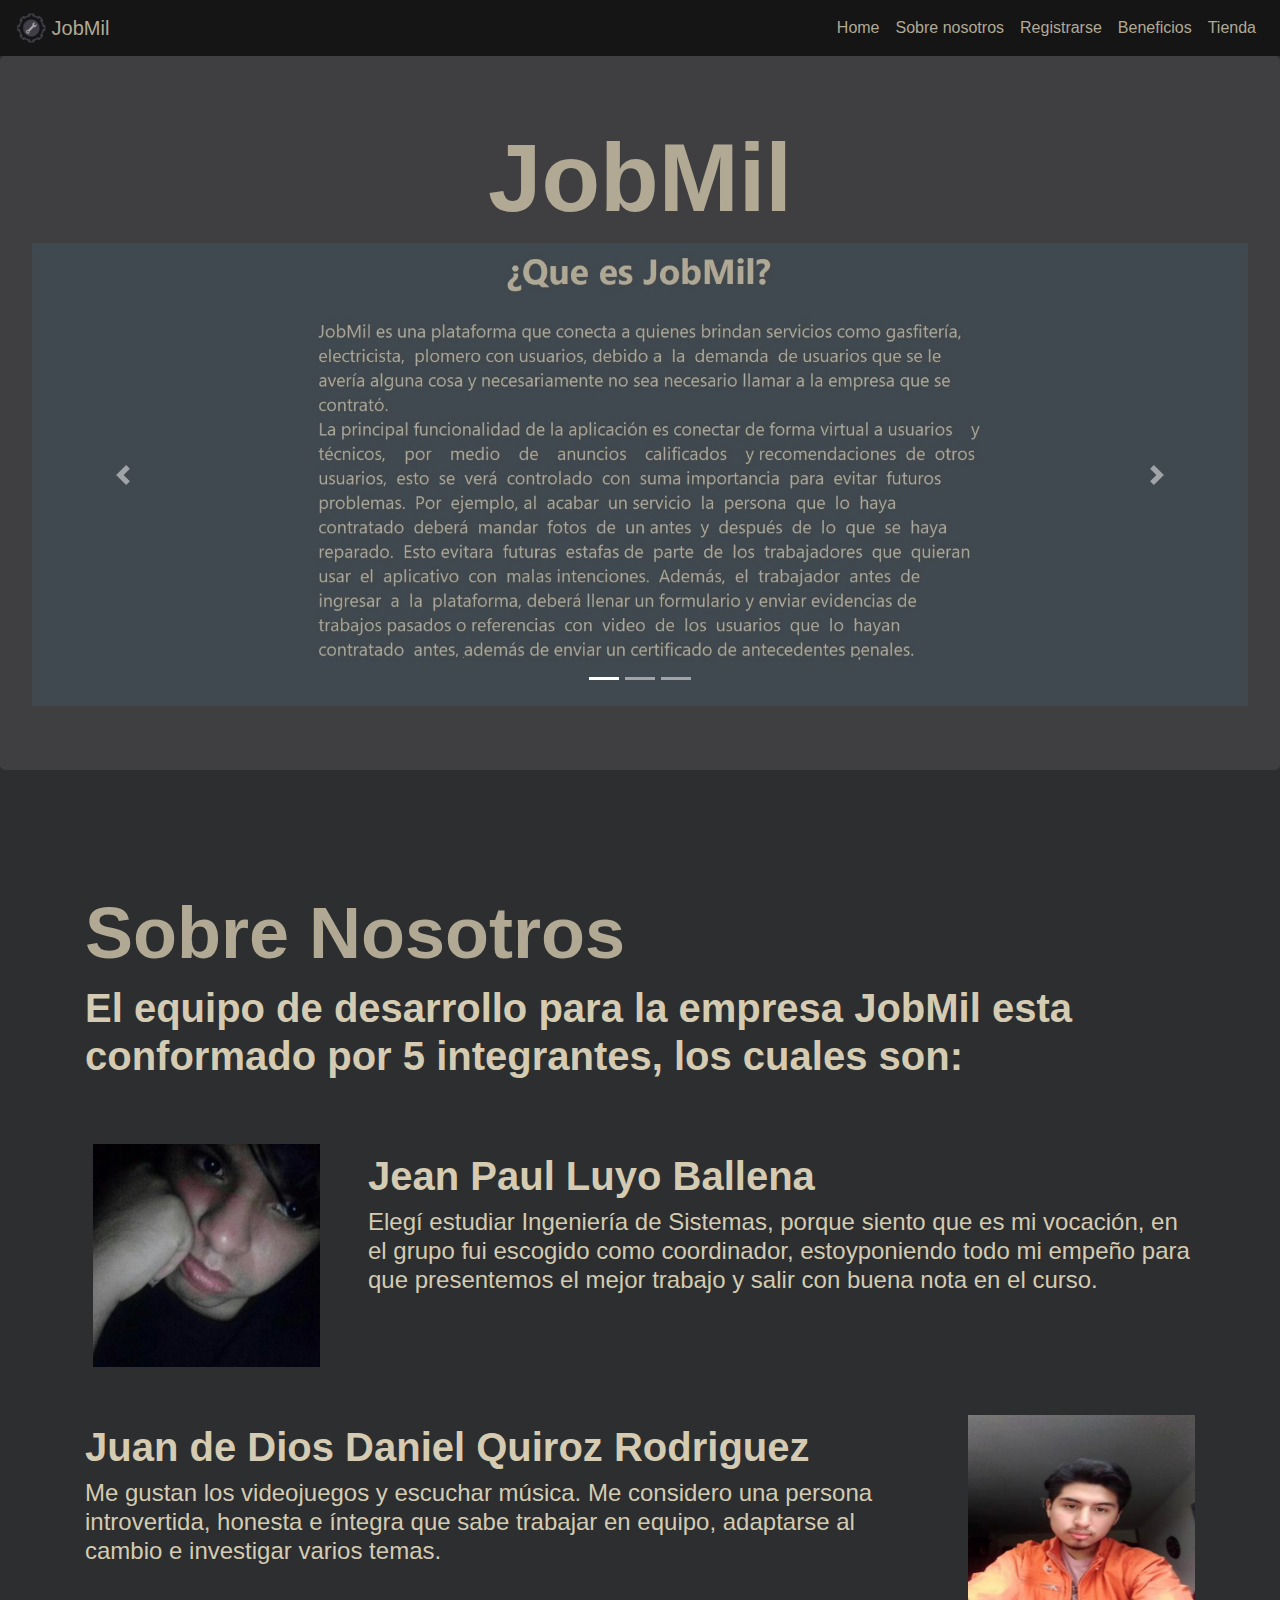
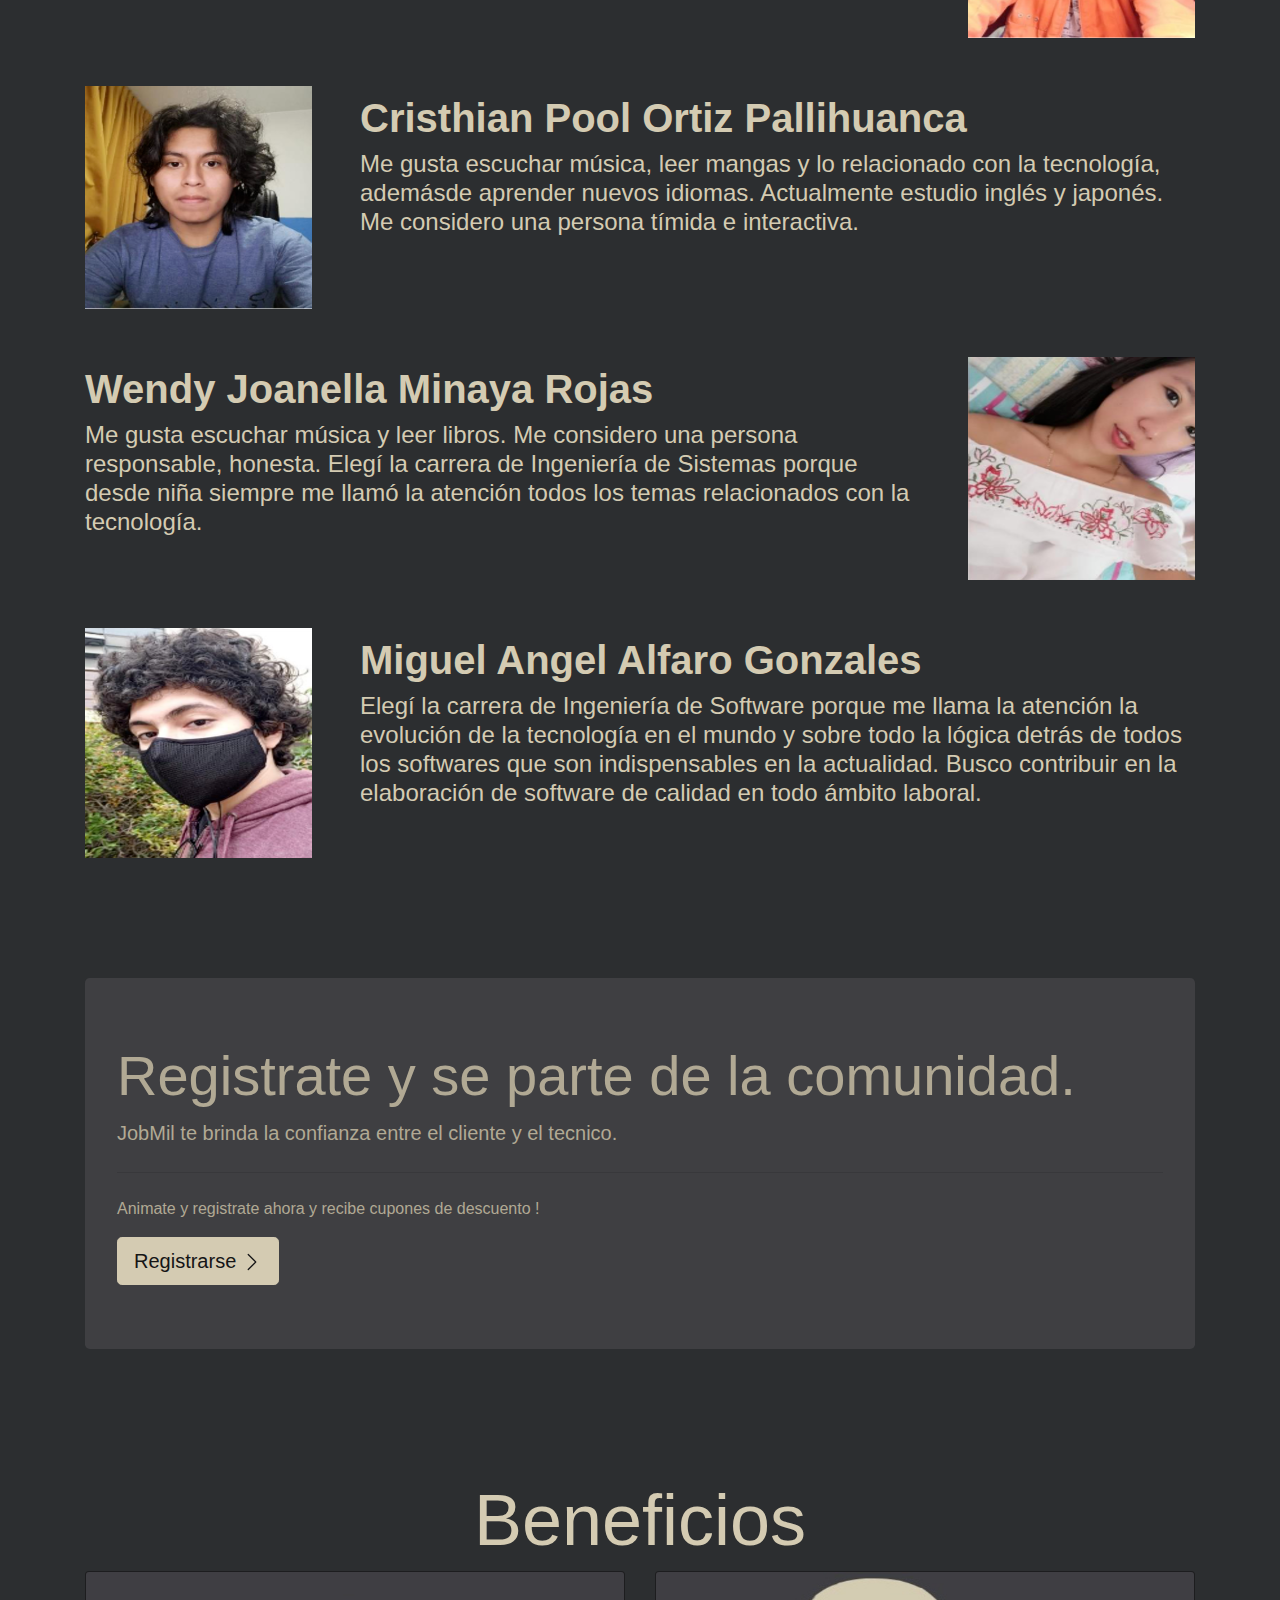
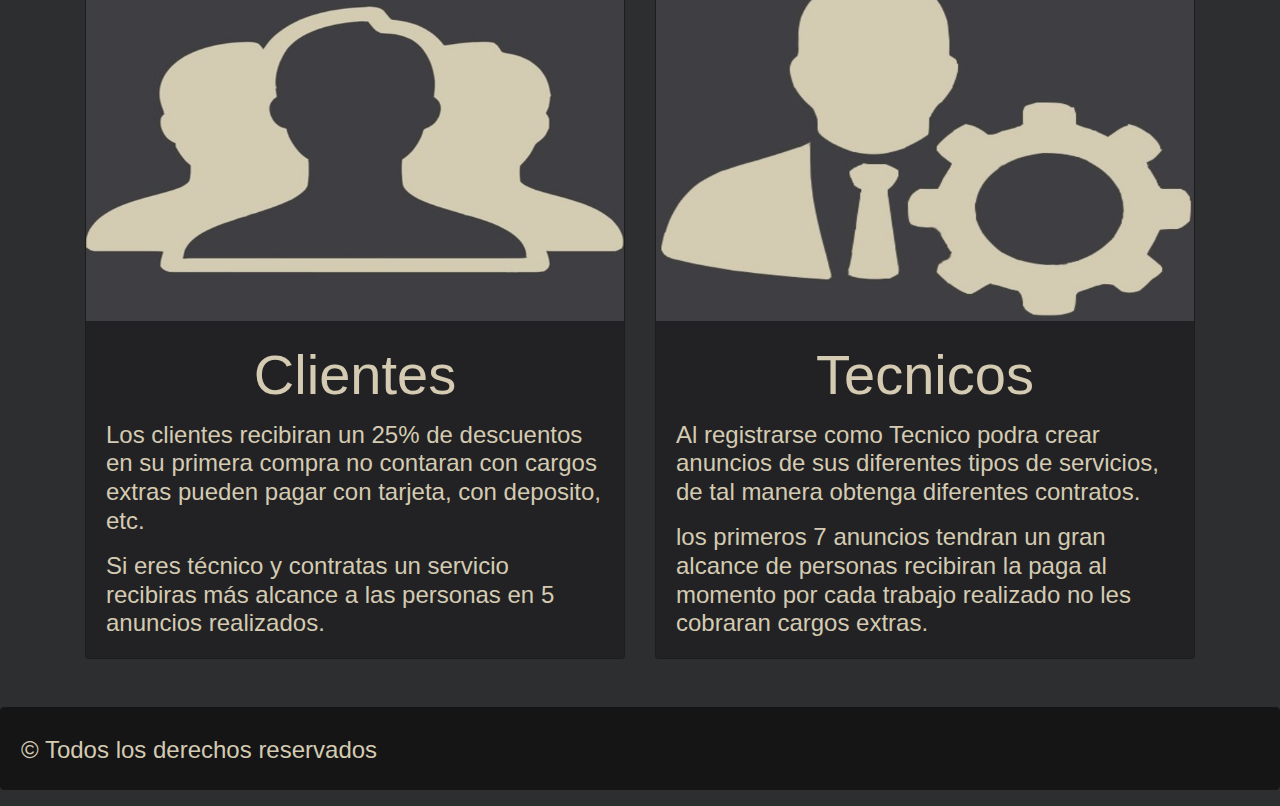
<file: index.html>
<!DOCTYPE html>
<html lang="es">
<head>
    <meta charset="UTF-8">
    <meta name="viewport" content="width=device-width, initial-scale=1.0">
    <title>JobMil</title>
    <link rel="stylesheet" href="/css/bootstrap.css">
    <link rel="stylesheet" href="/css/style.css">
    <meta name="keywords" content="técnico, tecnico, trabajos de casa, mil oficios, domicilio">
    <meta name="copyright" content="Jobmil"> 
    <link rel="icon" href="/images/rueda.png">
    
</head>

<body class="main">
    
    <header class="sticky-top">
      
      
        <nav class="navbar navbar-expand-md navbar-light bg-faded color_menu ">
                 
            
                <a class="navbar-brand " href="#">
                    <img src="/images/rueda.png" width="30" height="30" class="d-inline-block align-top" alt="" loading="lazy">
                    JobMil
                </a>
           

            <button class="navbar-toggler" type="button" data-toggle="collapse" data-target="#navbarTogglerDemo02" aria-controls="navbarTogglerDemo02" aria-expanded="false" aria-label="Toggle navigation">
                <span class="navbar-toggler-icon"></span>
            </button>

            <div class="collapse navbar-collapse" id="navbarTogglerDemo02">
                <div class="navbar-nav ml-auto text-center">
                    <a class="nav-item nav-link" href="#home">Home</a>
                    <a class="nav-item nav-link" href="#sobre-nosotros">Sobre nosotros</a>
                    <a class="nav-item nav-link" href="/registro.html">Registrarse</a>
                    <a class="nav-item nav-link" href="#beneficios">Beneficios</a>
                    <a class="nav-item nav-link" href="/tienda.html">Tienda</a>
                </div>
            </div>

        </nav>
      
        <!--
        <ul>
            <li><a href="#">Home</a></li>
            <li><a href="#">Sobre nosotros</a></li>   
            <li><a href="#">Sobre nosotros</a></li>
            <li><a href="/registro.html">Registrarse</a></li>
            <li><a href="#">Beneficios</a></li>
            <li><a href="/tienda.html">Tienda</a></li>
        </ul>
        -->
    </header>

    <main>
        
        
        <section class="container-fluid jumbotron ">
            <h1 class="display-1 text-center font-weight-bold text_color_main" id="home">JobMil</h1>
            
                <!--CARRUSEL PARA NOTICIAS-->
                <div id="carouselExampleCaptions" class="carousel slide" data-ride="carousel">
                    <ol class="carousel-indicators">
                      <li data-target="#carouselExampleCaptions" data-slide-to="0" class="active"></li>
                      <li data-target="#carouselExampleCaptions" data-slide-to="1"></li>
                      <li data-target="#carouselExampleCaptions" data-slide-to="2"></li>
                    </ol>
                    <div class="carousel-inner">
                      <div class="carousel-item active">
                        <img src="/images/imagen1.jpg" class="d-block w-100" alt="...">
                        <div class="carousel-caption d-sm-block d-md-block">
                                              
                      
                        </div>
                      </div>
                      
                      <div class="carousel-item">
                        
                        <iframe width="1839" height="700" src="https://www.youtube.com/embed/J9wiHONx4Ck?controls=0" class="d-block w-100" frameborder="0" allow="accelerometer; autoplay; clipboard-write; encrypted-media; gyroscope; picture-in-picture" allowfullscreen></iframe>
                        
                        <div class="carousel-caption d-sm-block d-md-block">
                          
                        
                        </div>
                      </div>
                      <div class="carousel-item">
                        <img src="/images/imagen2.jpg" class="d-block w-100" alt="...">
                        <div class="carousel-caption d-sm-block d-md-block">
                          
                        </div>
                      </div>
                    </div>
                    <a class="carousel-control-prev" href="#carouselExampleCaptions" role="button" data-slide="prev">
                      <span class="carousel-control-prev-icon" aria-hidden="true"></span>
                      <span class="sr-only">Previous</span>
                    </a>
                    <a class="carousel-control-next" href="#carouselExampleCaptions" role="button" data-slide="next">
                      <span class="carousel-control-next-icon" aria-hidden="true"></span>
                      <span class="sr-only">Next</span>
                    </a>
                </div>
              
            
        </section>
        <br>
        <section class="container ">
            
            <h2 class="display-3 mt-3 pt-5 text-left font-weight-bold text_color_main" id="sobre-nosotros">Sobre Nosotros</h2>
            <p class="display-5 mt-2  text-left font-weight-bold text_color_contenido">El equipo de desarrollo para la empresa JobMil esta conformado por 5 integrantes, los cuales son:</p>
            <br>
           
            <article class="mt-4">
                <div class="media position-relative">
                    <img src="/images/luyo.png" class="mr-5 ml-2" alt="luyo">
                    <div class="media-body">
                      <h3 class="display-5 mt-2  text-left font-weight-bold text_color_contenido">Jean Paul Luyo Ballena</h3>
                      <p class="display-6 text_color_contenido">Elegí estudiar Ingeniería de Sistemas, porque siento que es   mi   vocación,   en   el   grupo   fui   escogido   como coordinador,  estoyponiendo  todo  mi  empeño  para  que presentemos el mejor trabajo y salir con buena nota en el curso.</p>
                    </div>
                </div>
                <!--
                <h3>Jean Paul Luyo Ballena</h3>
                <p>Elegí estudiar Ingeniería de Sistemas, porque siento que es   mi   vocación,   en   el   grupo   fui   escogido   como coordinador,  estoyponiendo  todo  mi  empeño  para  que presentemos el mejor trabajo y salir con buena nota en el curso.</p>
                -->
            </article>
            <br>
            <article class="mt-4">
                <div class="media position-relative">
                    
                    <div class="media-body mr-5">
                      <h3 class="display-5 mt-2  text-left font-weight-bold text_color_contenido">Juan de Dios Daniel Quiroz Rodriguez</h3>
                      <p class="display-6 text_color_contenido">Me  gustan  los  videojuegos  y  escuchar  música.  Me considero  una  persona  introvertida,  honesta  e  íntegra que  sabe  trabajar  en  equipo,  adaptarse  al  cambio  e investigar varios temas.</p>
                    </div>
                    <img src="/images/juan2.png"  alt="luyo">
                </div>
                <!--
                <h3>Juan de Dios Daniel Quiroz Rodriguez</h3>
                <p>Me  gustan  los  videojuegos  y  escuchar  música.  Me considero  una  persona  introvertida,  honesta  e  íntegra que  sabe  trabajar  en  equipo,  adaptarse  al  cambio  e investigar varios temas.</p>
                -->
            </article>
            <br>
            <article class="mt-4">
                <div class="media position-relative">
                    <img src="/images/cristhian.png" class="mr-5" alt="cristhian">
                    <div class="media-body">
                      <h3 class="display-5 mt-2  text-left font-weight-bold text_color_contenido">Cristhian Pool Ortiz Pallihuanca</h3>
                      <p class="display-6 text_color_contenido">Me   gusta   escuchar   música,   leer   mangas   y   lo relacionado con la tecnología, ademásde aprender nuevos   idiomas.   Actualmente   estudio   inglés   y japonés.   Me   considero   una   persona   tímida   e interactiva.</p>
                    </div>
                </div>
                <!--
                <h3>Cristhian Pool Ortiz Pallihuanca </h3>
                <p>Me   gusta   escuchar   música,   leer   mangas   y   lo relacionado con la tecnología, ademásde aprender nuevos   idiomas.   Actualmente   estudio   inglés   y japonés.   Me   considero   una   persona   tímida   e interactiva.</p>
                -->
            </article >
            <br>
            <article class="mt-4">
                <div class="media position-relative">
                    
                    <div class="media-body mr-5">
                      <h3 class="display-5 mt-2  text-left font-weight-bold text_color_contenido">Wendy Joanella Minaya Rojas</h3>
                      <p class="display-6 text_color_contenido">Me gusta escuchar música y leer libros. Me considero una persona responsable, honesta. Elegí la carrera de Ingeniería de Sistemas porque desde niña siempre me llamó la atención todos los temas relacionados con la tecnología.</p>
                    </div>
                    <img src="/images/wendy.png"  alt="wendy">
                </div>
                <!--
                <h3>Wendy Joanella Minaya Rojas</h3>
                <p>Me gusta escuchar música y leer libros. Me considero una persona responsable, honesta. Elegí la carrera de Ingeniería de Sistemas porque desde niña siempre me llamó la atención todos los temas relacionados con la tecnología.</p>
                -->
            </article>
            <br>
            <article class="mt-4">
                <div class="media position-relative">
                    <img src="/images/miguel2.png" class="mr-5" alt="cristhian">
                    <div class="media-body">
                      <h3 class="display-5 mt-2  text-left font-weight-bold text_color_contenido">Miguel Angel Alfaro Gonzales</h3>
                      <p class="display-6 text_color_contenido">Elegí  la  carrera  de  Ingeniería  de  Software  porque me  llama  la  atención  la  evolución  de  la tecnología en el mundo y sobre todo la lógica detrás de todos los softwares que son indispensables en la actualidad.  Busco  contribuir  en  la elaboración de software de calidad en todo ámbito laboral.</p>
                    </div>
                </div>
                <!--
                <h3>Miguel AngelAlfaro Gonzales</h3>
                <p>Elegí  la  carrera  de  Ingeniería  de  Software  porque me  llama  mucho  la  atención  la  evolución  de  la tecnología en el mundo y sobre todo la lógica detrás de todos los softwares que son indispensables en la actualidad.  Con  esta  carrera  busco  contribuir  en  la elaboración de software de calidad en todo ámbito laboral con los conocimientos adquiridos en la UPC.</p>
                -->
            </article>
        </section>
        <br><br><br><br>
        <section class="container mt-4 my-4 ">

            <div class="jumbotron">
                <h2 class="display-4">Registrate y se parte de la comunidad.</h2>
                <p class="lead">JobMil te brinda la confianza entre el cliente y el tecnico.</p>
                <hr class="my-4">
                <p>Animate y registrate ahora y recibe cupones de descuento !</p>
                <a class="btn btn-primary btn-lg" href="/registro.html" role="button">Registrarse <svg width="1em" height="1em" viewBox="0 0 16 16" class="bi bi-chevron-right" fill="currentColor" xmlns="http://www.w3.org/2000/svg">
                    <path fill-rule="evenodd" d="M4.646 1.646a.5.5 0 0 1 .708 0l6 6a.5.5 0 0 1 0 .708l-6 6a.5.5 0 0 1-.708-.708L10.293 8 4.646 2.354a.5.5 0 0 1 0-.708z"/>
                  </svg></a>
                
            </div>

            
        </section>
        <br><br><br><br>

        <section class="text_color_contenido" id="beneficios">
            <h2 class="text-center display-3 text-center" >Beneficios</h2>
          <div class="container">
              <div class="card-deck">
                  <div class="card">
                    <img src="/images/cliente.jpeg" class="card-img-top" alt="...">
                    <div class="card-body">
                      <h3 class="card-title text-center display-4">Clientes</h3>
                      <p class="card-text display-6">Los clientes recibiran un 25% de descuentos en su primera compra no contaran con cargos extras pueden pagar con tarjeta, con deposito, etc.</p>
                      <p class="card-text display-6">Si eres técnico y contratas un servicio recibiras más alcance a las personas en 5 anuncios realizados.</p>
                      
                    </div>
                  </div>
                  <div class="card">
                    <img src="/images/tecnico.jpeg" class="card-img-top" alt="...">
                    <div class="card-body">
                      <h3 class="card-title text-center display-4">Tecnicos</h3>
                      <p class="card-text display-6">Al registrarse como Tecnico podra crear anuncios de sus diferentes tipos de servicios, de tal manera obtenga diferentes contratos.</p>
                      <p class="card-text display-6">los primeros 7 anuncios tendran un gran alcance de personas recibiran la paga al momento por cada trabajo realizado no les cobraran cargos extras.</p>
                    
                    </div>
                  </div>
              </div>
            </div>
        </section>
    </main>
    <br><br>
    <footer class="alert alert-primary">
        <p class="card-title text-left display-6 text_color_contenido fondo_footer mt-3">&copy; Todos los derechos reservados</p>
    </footer>
    
    <script src="https://code.jquery.com/jquery-3.5.1.slim.min.js" integrity="sha384-DfXdz2htPH0lsSSs5nCTpuj/zy4C+OGpamoFVy38MVBnE+IbbVYUew+OrCXaRkfj" crossorigin="anonymous"></script>
    <script src="https://cdn.jsdelivr.net/npm/popper.js@1.16.1/dist/umd/popper.min.js" integrity="sha384-9/reFTGAW83EW2RDu2S0VKaIzap3H66lZH81PoYlFhbGU+6BZp6G7niu735Sk7lN" crossorigin="anonymous"></script>
    <script src="https://cdn.jsdelivr.net/npm/bootstrap@4.5.3/dist/js/bootstrap.min.js" integrity="sha384-w1Q4orYjBQndcko6MimVbzY0tgp4pWB4lZ7lr30WKz0vr/aWKhXdBNmNb5D92v7s" crossorigin="anonymous"></script>
    

</body>
</html>
</file>
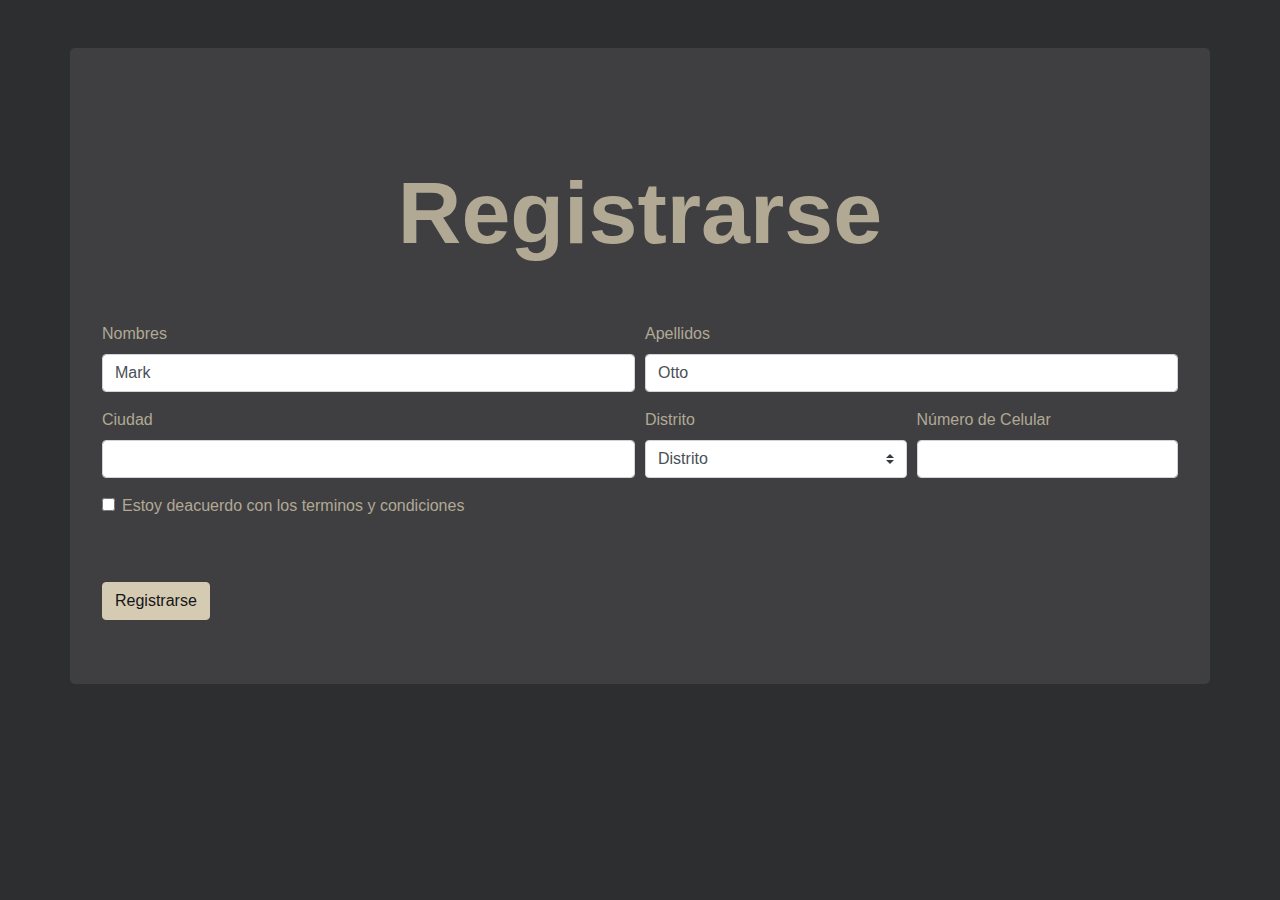
<file: registro.html>
<!DOCTYPE html>
<html lang="es">
<head>
    <meta charset="UTF-8">
    <meta name="viewport" content="width=device-width, initial-scale=1.0">
    <title>Registro</title>
    <link rel="stylesheet" href="/css/bootstrap.css">
    <link rel="stylesheet" href="/css/style.css">
    <meta name="copyright" content="Jobmil"> 
    <link rel="icon" href="/images/rueda.png">
</head>
<body class="main">
   <main>
    <br><br>
    <div class="container jumbotron">
        <h1 class=" display-2 mt-5  text-center font-weight-bold text_color_main ">Registrarse</h1><br><br>
            <div>
                
                        <form>
                            <div class="text_color_main">
                                <div class="form-row">
                                <div class="col-md-6 mb-3">
                                    <label for="validationDefault01">Nombres</label>
                                    <input type="text" class="form-control" id="validationDefault01" value="Mark" required>
                                </div>
                                <div class="col-md-6 mb-3">
                                    <label for="validationDefault02">Apellidos</label>
                                    <input type="text" class="form-control" id="validationDefault02" value="Otto" required>
                                </div>
                                </div>
                                <div class="form-row">
                                <div class="col-md-6 mb-3 ">
                                    <label for="validationDefault03">Ciudad</label>
                                    <input type="text" class="form-control" id="validationDefault03" required>
                                </div>
                                <div class="col-md-3 mb-3">
                                    <label for="validationDefault04">Distrito</label>
                                    <select class="custom-select" id="validationDefault04" required>
                                    <option selected disabled value="">Distrito</option>
                                    <option>Surco</option>
                                    <option>San Juan de Miraflores</option>
                                    <option>Miraflores</option>
                                    <option>Chorrillos</option>
                                    </select>
                                </div>
                                <div class="col-md-3 mb-3">
                                    <label for="validationDefault05">Número de Celular</label>
                                    <input type="text" class="form-control" id="validationDefault05" required>
                                </div>
                                </div>
                                <div class="form-group">
                                <div class="form-check">
                                    <input class="form-check-input" type="checkbox" value="" id="invalidCheck2" required>
                                    <label class="form-check-label text_color_main" for="invalidCheck2">
                                    Estoy deacuerdo con los terminos y condiciones
                                    </label>
                                </div>
                                </div>
                                <br><br>
                                <a class="btn btn-primary" href="/tienda.html">Registrarse</a>
                            </div>
                        </form>
                    
            </div>
    </div>  
    
    </main>
</body>
</html>
</file>
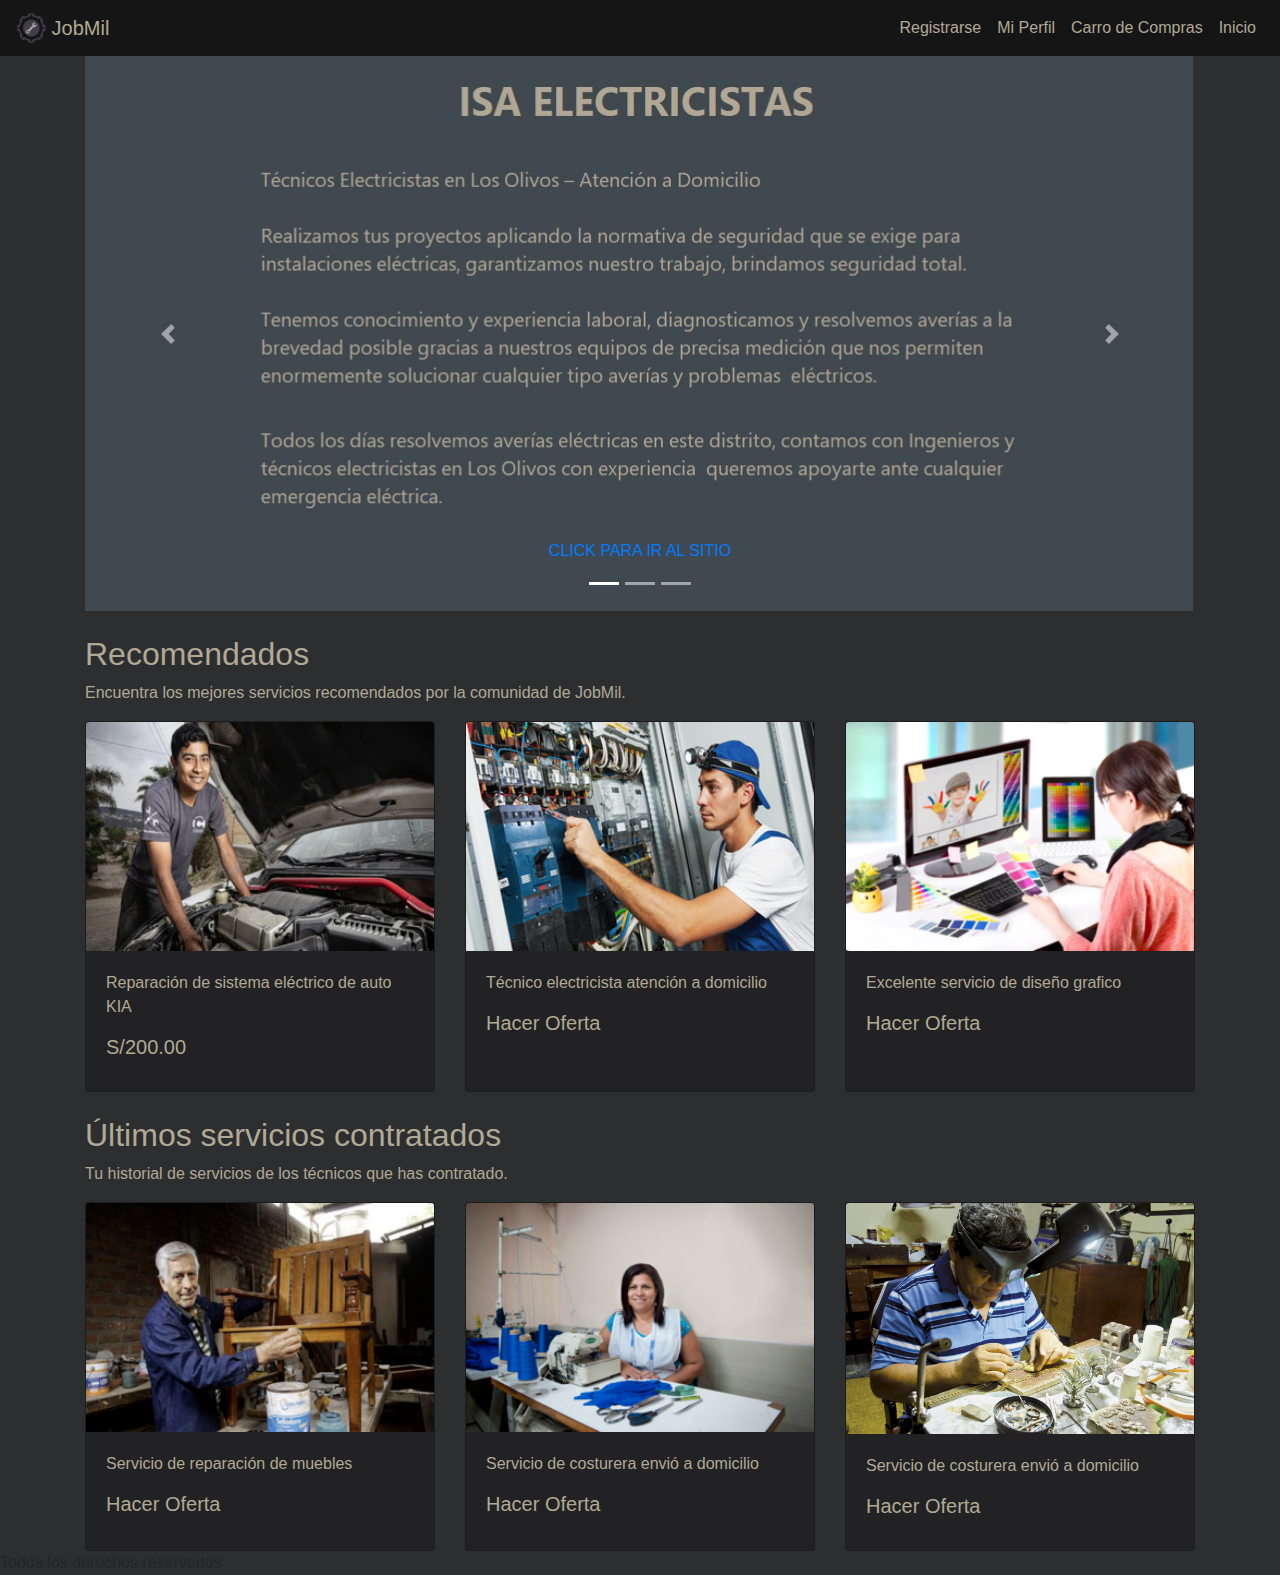
<file: tienda.html>
<!DOCTYPE html>
<html lang="es">
<head>
    <meta charset="UTF-8">
    <meta name="viewport" content="width=device-width, initial-scale=1.0">
    <title>Tienda</title>
    <link rel="stylesheet" href="/css/bootstrap.css">
    <link rel="stylesheet" href="/css/style.css">
    <meta name="copyright" content="Jobmil"> 
    <link rel="icon" href="/images/rueda.png">
    
</head>
<body class="main">
    <header class="sticky-top">
        <nav class="navbar navbar-expand-md navbar-light bg-faded color_menu ">
                 
            
            <a class="navbar-brand " href="#">
                <img src="/images/rueda.png" width="30" height="30" class="d-inline-block align-top" alt="" loading="lazy">
                JobMil
            </a>
       

            <button class="navbar-toggler" type="button" data-toggle="collapse" data-target="#navbarTogglerDemo02" aria-controls="navbarTogglerDemo02" aria-expanded="false" aria-label="Toggle navigation">
                <span class="navbar-toggler-icon"></span>
            </button>

            <div class="collapse navbar-collapse" id="navbarTogglerDemo02">
                <div class="navbar-nav ml-auto text-center">
                    <a class="nav-item nav-link" href="#">Registrarse</a>
                    <a class="nav-item nav-link" href="#">Mi Perfil</a>
                    <a class="nav-item nav-link" href="#">Carro de Compras</a>
                    <a class="nav-item nav-link" href="/index.html">Inicio</a>
                </div>
            </div>
        </nav>
    </header>
    <main>
         <div class="container">
          <!--CARRUSEL PARA NOTICIAS-->
          <div id="carouselExampleCaptions" class="carousel slide" data-ride="carousel">
              <ol class="carousel-indicators">
                <li data-target="#carouselExampleCaptions" data-slide-to="0" class="active"></li>
                <li data-target="#carouselExampleCaptions" data-slide-to="1"></li>
                <li data-target="#carouselExampleCaptions" data-slide-to="2"></li>
              </ol>
              <div class="carousel-inner">
                <div class="carousel-item active">
                  <img src="/images/isa.jpg" class="d-block w-100" alt="...">
                  <div class="carousel-caption d-sm-block d-md-block">
                    <a class="nav-item nav-link" href="http://www.isaelectricistas.pe/electricistas/tecnicos-electricistas-en-los-olivos" target="_blank">CLICK PARA IR AL SITIO</a>
                  </div>
                </div>
                <div class="carousel-item">
                  <img src="/images/lima-costura.jpg" class="d-block w-100" alt="...">
                  <div class="carousel-caption d-sm-block d-md-block">
                    <a class="nav-item nav-link" href="https://www.limaencostura.com/" target="_blank">CLICK PARA IR AL SITIO</a>
                  </div>
                </div>
                <div class="carousel-item">
                  <img src="/images/gasfitero.jpg" class="d-block w-100" alt="...">
                  <div class="carousel-caption d-sm-block d-md-block">
                    <a class="nav-item nav-link" href="https://www.paginasamarillas.com.pe/empresas/manuel-gasfiteria/la-molina-80629254" target="_blank">CLICK PARA IR AL SITIO</a>
                  </div>
                </div>
              </div>
              <a class="carousel-control-prev" href="#carouselExampleCaptions" role="button" data-slide="prev">
                <span class="carousel-control-prev-icon" aria-hidden="true"></span>
                <span class="sr-only">Previous</span>
              </a>
              <a class="carousel-control-next" href="#carouselExampleCaptions" role="button" data-slide="next">
                <span class="carousel-control-next-icon" aria-hidden="true"></span>
                <span class="sr-only">Next</span>
              </a>
          </div>
        </div>
        <br>
        <!--RECOMENDADOS-->
        <div class="container text_color_main">
            <!--TEXTO-->
            <div>
                <h2>Recomendados</h2>
                <p>Encuentra los mejores servicios recomendados por la comunidad de JobMil.</p>
            </div>
            <!--IMAGEN-->
            <div>
                <div class="card-deck ">
                    <div class="card">
                      <img src="/images/mecanico.png" class="card-img-top" alt="Mecanico">
                      <div class="card-body">
                            <p class="card-text">Reparación de sistema
                            eléctrico de auto KIA</p>
                            <h5 class="card-title">S/200.00</h5>
                      </div>
                    </div>
                    <div class="card">
                      <img src="/images/electricista.jpg" class="card-img-top" alt="Electricista">
                      <div class="card-body">
                            <p class="card-text">Técnico electricista atención a domicilio</p>
                            <h5 class="card-title">Hacer Oferta</h5>
                      </div>
                    </div>
                    <div class="card">
                      <img src="/images/diseñador.png" class="card-img-top" alt="Diseñador">
                      <div class="card-body">
                            <p class="card-text">Excelente servicio de diseño grafico</p>
                            <h5 class="card-title">Hacer Oferta</h5>
                      </div>
                    </div>
                  </div>
            </div>
        </div>
        <br>
        <!--ULTIMOS SERVICIOS-->
        <div class="container text_color_main">
            <!--TEXTO-->
            <div>
                <h2>Últimos servicios contratados</h2>
                <p>Tu historial de servicios de los técnicos que
                has contratado.</p>
            </div>
            <!--IMAGEN-->
            <div>
                <div class="card-deck">
                    <div class="card">
                      <img src="/images/carpintero.png" class="card-img-top " alt="...">
                      <div class="card-body">
                        <p class="card-text">Servicio de reparación de muebles</p>
                        <h5 class="card-title">Hacer Oferta</h5>
                      </div>
                      
                    </div>
                    <div class="card">
                      <img src="/images/costurera.png" class="card-img-top" alt="...">
                      <div class="card-body">
                        <p class="card-text">Servicio de costurera envió a domicilio</p>
                        <h5 class="card-title">Hacer Oferta</h5>
                      </div>
                      
                    </div>
                    <div class="card">
                      <img src="/images/ofebrero2.jpg" class="card-img-top" alt="...">
                      <div class="card-body">
                        <p class="card-text">Servicio de costurera envió a domicilio</p>
                        <h5 class="card-title">Hacer Oferta</h5>
                      </div>
                      
                    </div>
                  </div>
            </div>
        </div>
    </main>
    <footer>Todos los derechos reservados</footer>
    
    <script src="https://code.jquery.com/jquery-3.5.1.slim.min.js" integrity="sha384-DfXdz2htPH0lsSSs5nCTpuj/zy4C+OGpamoFVy38MVBnE+IbbVYUew+OrCXaRkfj" crossorigin="anonymous"></script>
    <script src="https://cdn.jsdelivr.net/npm/popper.js@1.16.1/dist/umd/popper.min.js" integrity="sha384-9/reFTGAW83EW2RDu2S0VKaIzap3H66lZH81PoYlFhbGU+6BZp6G7niu735Sk7lN" crossorigin="anonymous"></script>
    <script src="https://cdn.jsdelivr.net/npm/bootstrap@4.5.3/dist/js/bootstrap.min.js" integrity="sha384-w1Q4orYjBQndcko6MimVbzY0tgp4pWB4lZ7lr30WKz0vr/aWKhXdBNmNb5D92v7s" crossorigin="anonymous"></script>
    
</body>
</html>
</file>
<file: css/style.css>
.color_menu
{
    color: #B1A994;
    background-color: #151516;
 
}
.text_video
{
    color: #e01414;    
}
.text_color_main
{
    color: #B1A994;
}

.text_color_contenido
{
    color: #d4cbb2;
}


.main
{
    background-color: #2C2E30;
}

.display-5 {
    font-size: 2.5rem;
    font-weight: 300;
    line-height: 1.2;
}

.display-6 {
    font-size: 1.5rem;
    font-weight: 300;
    line-height: 1.2;
}

.fondo_footer
{
    background-color: #151516;
}
</file>
